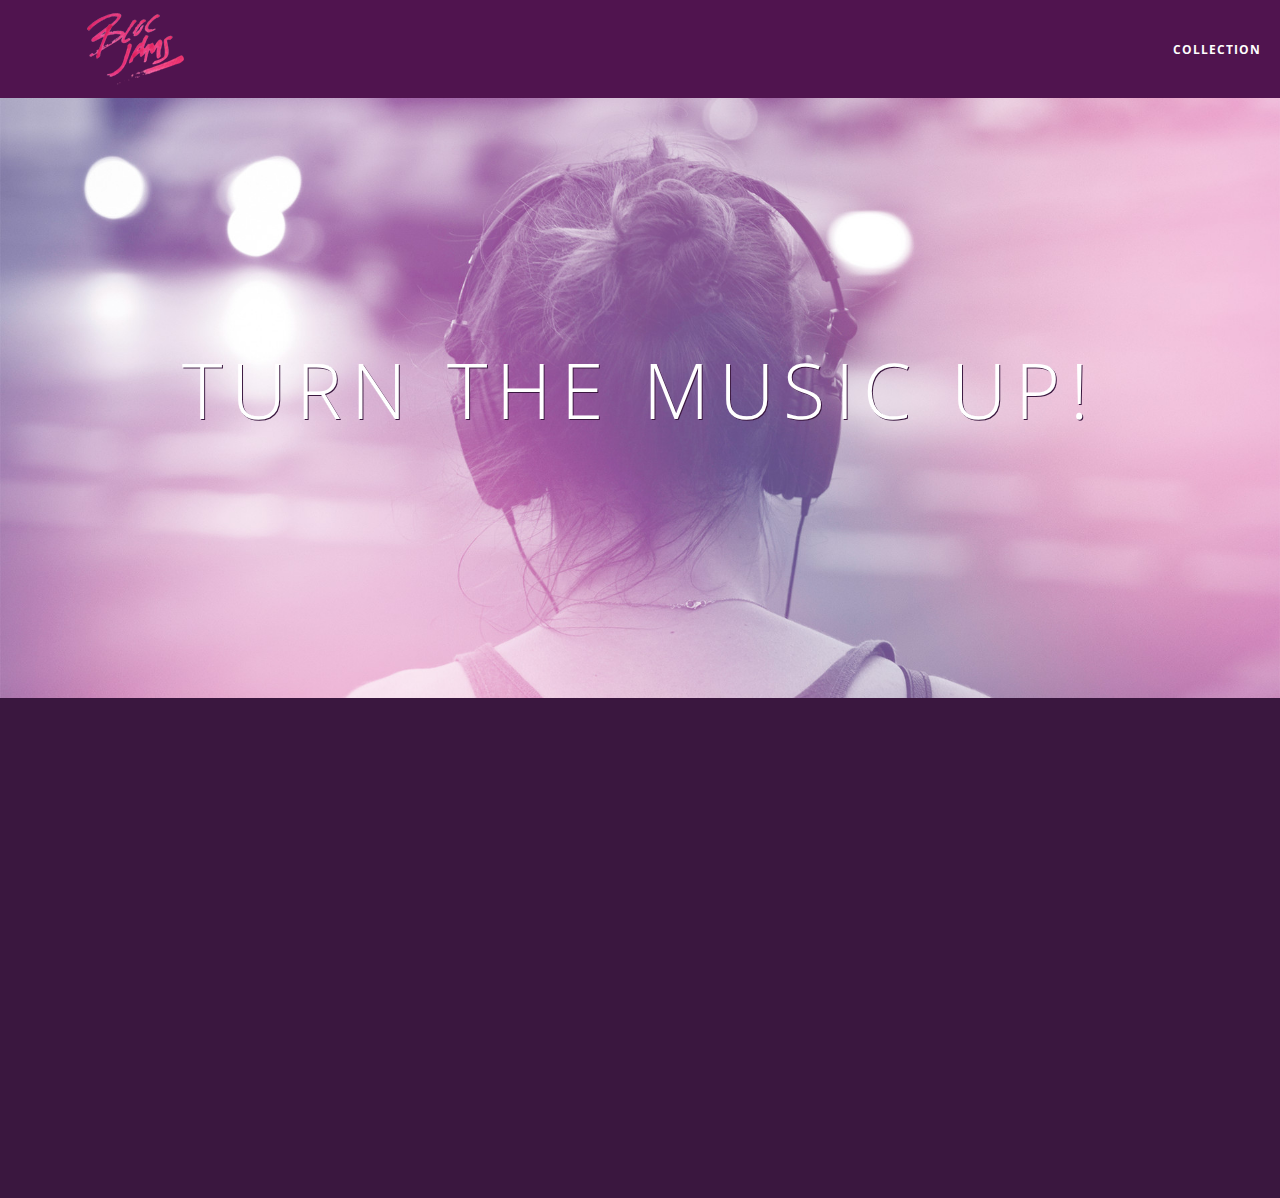
<file: index.html>
<!DOCTYPE html>
<html>
    <head>
        <title>Bloc Jams</title>
        <meta name="viewport" content="width=device-width, initial-scale=1">
        <link rel="stylesheet" type="text/css" href="http://fonts.googleapis.com/css?family=Open+Sans:400,800,600,700,300">
        <link rel="stylesheet" type="text/css" href="http://code.ionicframework.com/ionicons/2.0.1/css/ionicons.min.css">
        <link rel="stylesheet" type="text/css" href="styles/normalize.css">
        <link rel="stylesheet" type="text/css" href="styles/main.css">
        <link rel="stylesheet" type="text/css" href="styles/landing.css">
    </head>
    <body class="landing">    
        <nav class="navbar"> <!-- nav bar -->
            <a href="index.html" class="logo">
                <img src="assets/images/bloc_jams_logo.png" alt="bloc jams logo" class="logo">
            </a>
            <div class="links-container">
                <a href="collection.html" class="navbar-link">collection</a>
            </div>
        </nav>
        <section class="hero-content"> <!-- hero content -->
            <h1 class="hero-title">Turn the music up!</h1>
        </section>
        <section class="selling-points container clearfix"> <!-- selling points -->
           <div class="point column third">
               <span class="ion-music-note"></span>
               <h5 class="point-title">Choose your music</h5>
               <p class="point-description">The world is full of music; why should you have to listen to music that someone else chose?</p>
           </div>
           <div class="point column third">
               <span class="ion-radio-waves"></span>
               <h5 class="point-title"> Unlimited, streaming, ad-free</h5>
               <p class="point-description">No artbitrary limits. No distractions.</p>
            </div>
            <div class="point column third">
                <span class="ion-iphone"></span>
                <h5 class="point-title">Mobile enabled</h5>
                <p class="point-description">Listen to your music on the go. This streaming service is available on all mobile platforms.</p>
            </div>
        </section>
        <script src="https://code.jquery.com/jquery-2.1.3.min.js"></script>
        <script src="scripts/utilities.js"></script>
        <script src="scripts/landing.js"></script>
    </body>
</html>
</file>
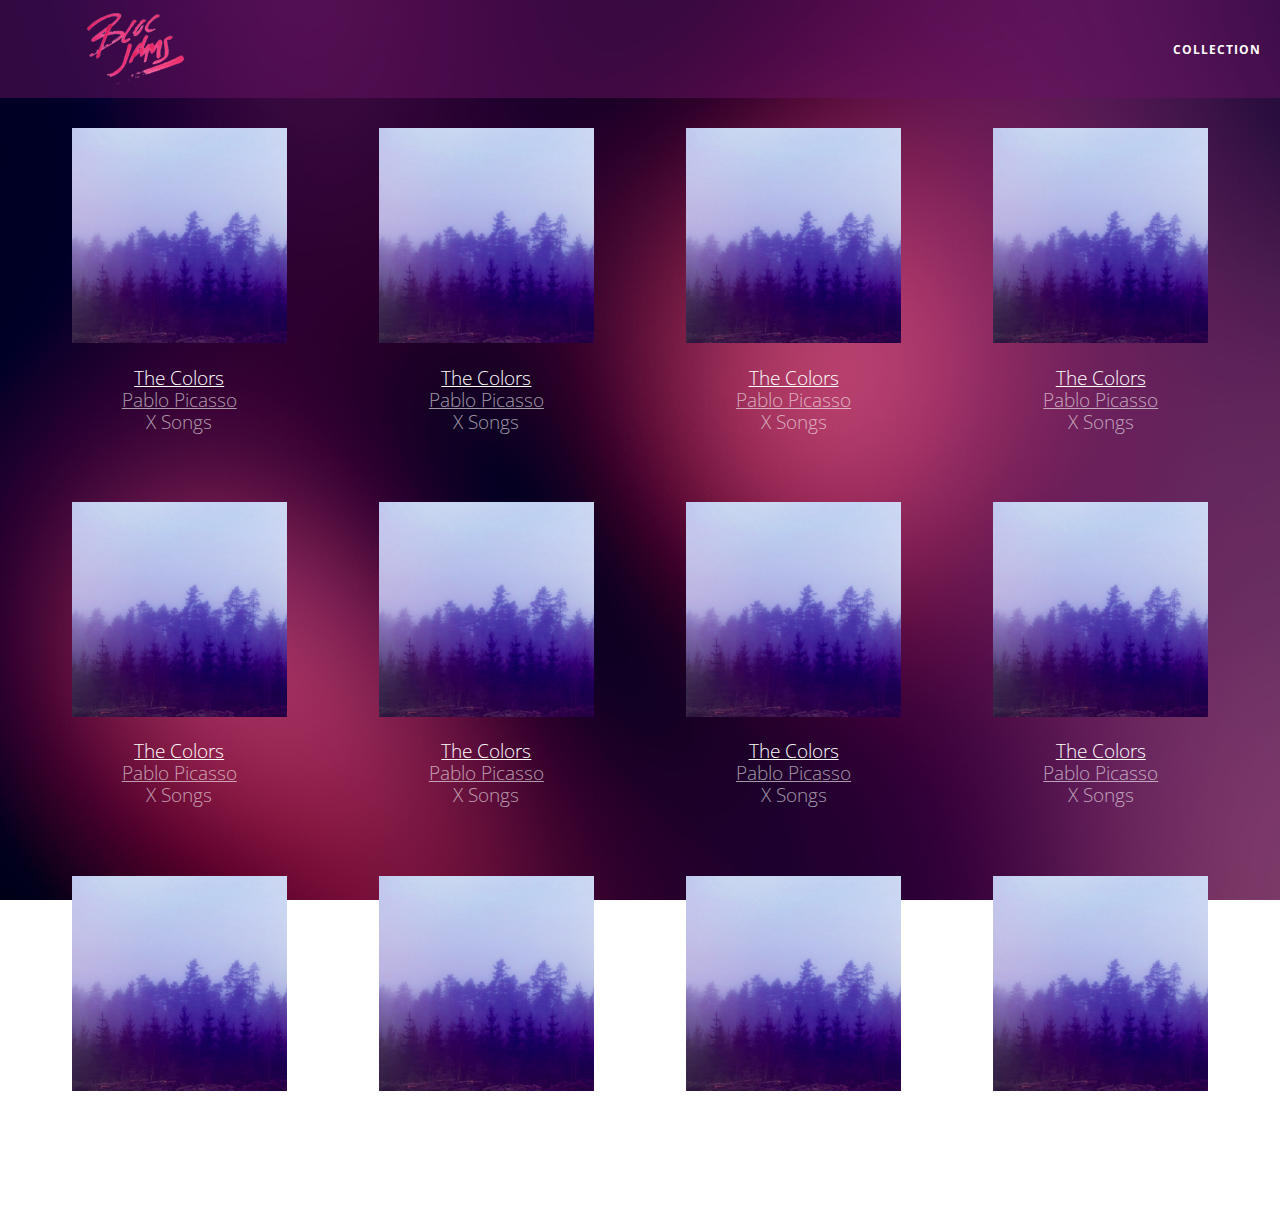
<file: collection.html>
<!DOCTYPE html>
<html>
    <head>
        <title>Bloc Jams</title>
        <meta name="viewport" content="width=device-width, initial-scale=1">
        <link rel="stylesheet" type="text/css" href="http://fonts.googleapis.com/css?family=Open+Sans:400,800,600,700,300">
        <link rel="stylesheet" type="text/css" href="http://code.ionicframework.com/ionicons/2.0.1/css/ionicons.min.css">
        <link rel="stylesheet" type="text/css" href="styles/normalize.css">
        <link rel="stylesheet" type="text/css" href="styles/main.css">
        <link rel="stylesheet" type="text/css" href="styles/collection.css">
    </head>
    <body class="collection">
        <nav class="navbar"> <!-- nav bar -->
            <a href="index.html" class="logo">
                <img src="assets/images/bloc_jams_logo.png" alt="bloc jams logo" class="logo">
            </a>
            <div class="links-container">
                <a href="collection.html" class="navbar-link">collection</a>
            </div>
        </nav>
        <section class="album-covers container clearfix">
        </section>
        <script src="https://code.jquery.com/jquery-2.1.3.min.js"></script>
        <script src="scripts/collection.js"></script>
    </body>
</html>
</file>
<file: styles/main.css>
*, *:before, *:after {
    -moz-box-sizing: border-box;
    -webkit-box-sizing: border-box;
    box-sizing: border-box;
}

html {
    height: 100%;
    font-size: 100%;
}

body {
    font-family: 'Open Sans';
    color: white;
    min-height: 100%;
}

.navbar {
    position: relative;
    padding: 0.5rem;
    /* #1 */
    background-color: rgba(101,18,95, 0.5);
    /* #2 */
    z-index: 1;
}

.navbar .logo {
    position: relative;
    left: 2rem;
    cursor: pointer;
}

.navbar .links-container {
    display: table;
    position: absolute;
    top: 0;
    right: 0;
    height: 100px;
    color: white;
    /* #3 */
    text-decoration: none;
}

.links-container .navbar-link {
    display: table-cell;
    position: relative;
    height: 100%;
    padding-left: 1rem;
    padding-right: 1rem;
    /* #4 */
    vertical-align: middle;
    color: white;
    font-size: 0.625rem;
    letter-spacing: 0.05rem;
    font-weight: 700;
    text-transform: uppercase;
    /* #3 */
    text-decoration: none;
    cursor: pointer;
}

.links-container .navbar-link:hover {
    color: rgb(233,50,117);
}

.navbar .links-container:active {
    color: rgb(233,50,117);
    background-color: white;
}


.container {
    margin: 0 auto;
    max-width: 64rem;    
}

 /* Medium and small screens (640px) */
 @media (min-width: 640px) {
     html { font-size: 112%; }
     .column {
    float: left;
    padding-left: 1rem;
    padding-right: 1rem;
     }
     
     .column.full { width: 100%; }
     .column.two-thids { width: 66.7%; }
     .column.half { width: 50%; }
     .column.third { width: 33.3%; }
     .column.fourth { width: 25%; }
     .column.flow-opposite { float: right; }
}

 /* Large screens (1024px) */
 @media (min-width: 1024px) {
     html { font-size: 120%; }
 }

.clearfix::before,

.clearfix::after {
    content: " ";
    display: table;
}

.clearfix::after {
    clear: both;
}
</file>
<file: styles/landing.css>
body.landing {
    background-color: rgb(58,23,63);
}

.hero-content {
    position: relative;
    min-height: 600px;
    background-image: url(../assets/images/bloc_jams_bg.jpg);
    background-repeat: no-repeat;
    background-position: center center;
    background-size: cover;
}

.hero-content .hero-title {
    position: absolute;
    top: 40%;
    -webkit-transform: translateY(-50%);
    -moz-transform: translateY(-50%);
    transform: translateY(-50%);
    width: 100%;
    text-align: center;
    font-size: 4rem;
    font-weight: 300;
    text-transform: uppercase;
    letter-spacing: 0.5rem;
    text-shadow: 1px 1px 0px rgb(58,23,63);
}

.selling-points {
    position: relative;
    min-height: 500px;
}

.point {
    position: relative;
    padding: 2rem;
    text-align: center;
    opacity: 0;
    -webkit-transform: scaleX(0.9) translateY(3rem);
    -moz-transform: scaleX(0.9) translateY(3rem);
    transform: scaleX(0.9) translateY(3rem);
    -webkit-transition: all 1.5s cubic-bezier(0.175, 0.885, 0.32, 1.275);
    -moz-transition: all 1.5s cubic-bezier(0.175, 0.885, 0.32, 1.275);
    transition: all 1.5s cubic-bezier(0.175, 0.885, 0.32, 1.275);
    -webkit-transition-delay: 0.8s;
    -moz-transition-delay: 0.8s;
    transition-delay: 0.8s;
}

.point  .point-title {
    font-size: 1.25rem;
}

.ion-music-note,
.ion-radio-waves,
.ion-iphone {
    color: rgb(233,50,117);
    font-size: 5rem;
}
</file>
<file: styles/collection.css>
body.collection {
    background-image: url(../assets/images/blurred_backgrounds/blur_bg_2.jpg);
    background-repeat: no-repeat;
    background-attachment: fixed;
    background-position: center center;
    background-size: cover;
}

.album-cover {
    position: relative;
}

.collection-album-container {
    position: relative;
    margin-top: 30px;
    margin-bottom: 20px;
    text-align: center;
}

.collection-album-container .caption {
    margin-top: 10px;
}

.collection-album-container .caption p {
    font-size: 1rem;
    font-weight: 300;
    color: rgba(255, 255, 255, 0.6);
}

.collection-album-container .caption p a {
    color: rgba(255, 255, 255, 0.6);
}

.collection-album-container .caption p a.album-name {
    color: white;
}

.collection-album-container img {
    width: 80%;
}
</file>
